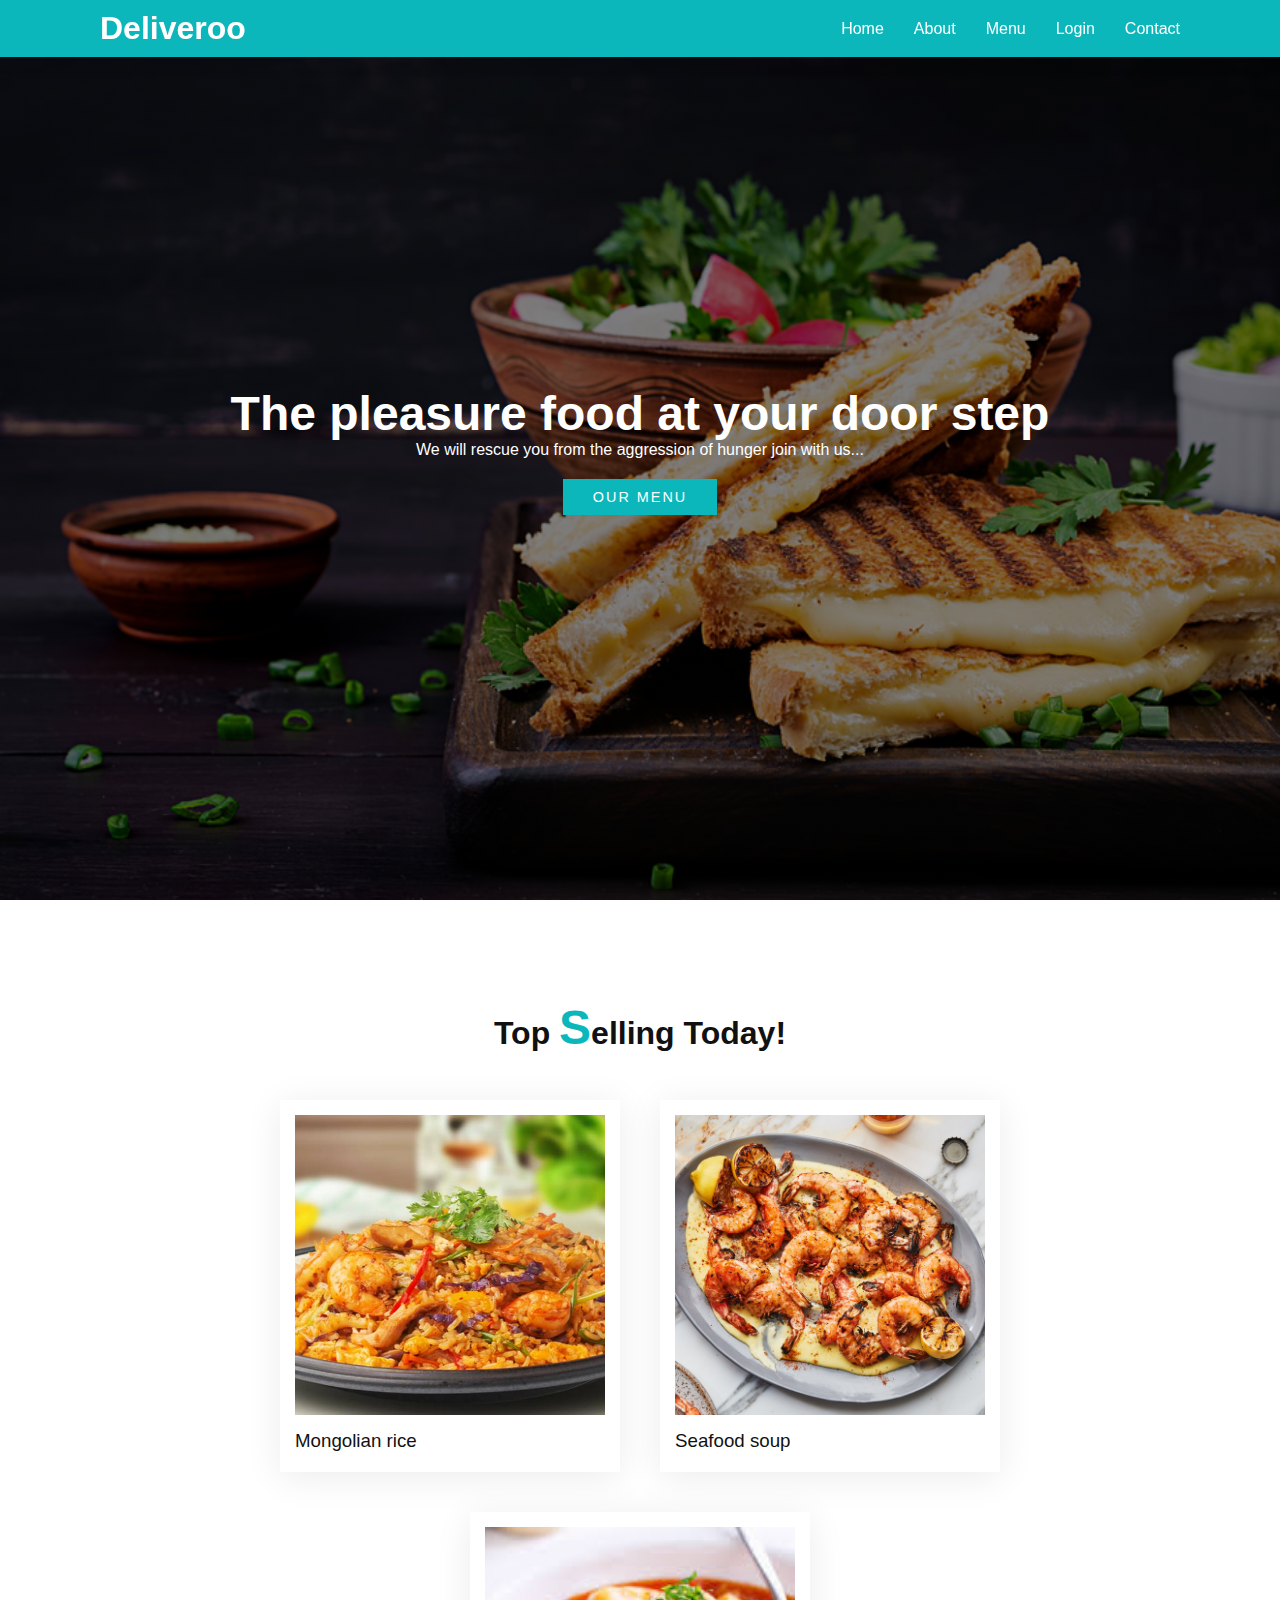
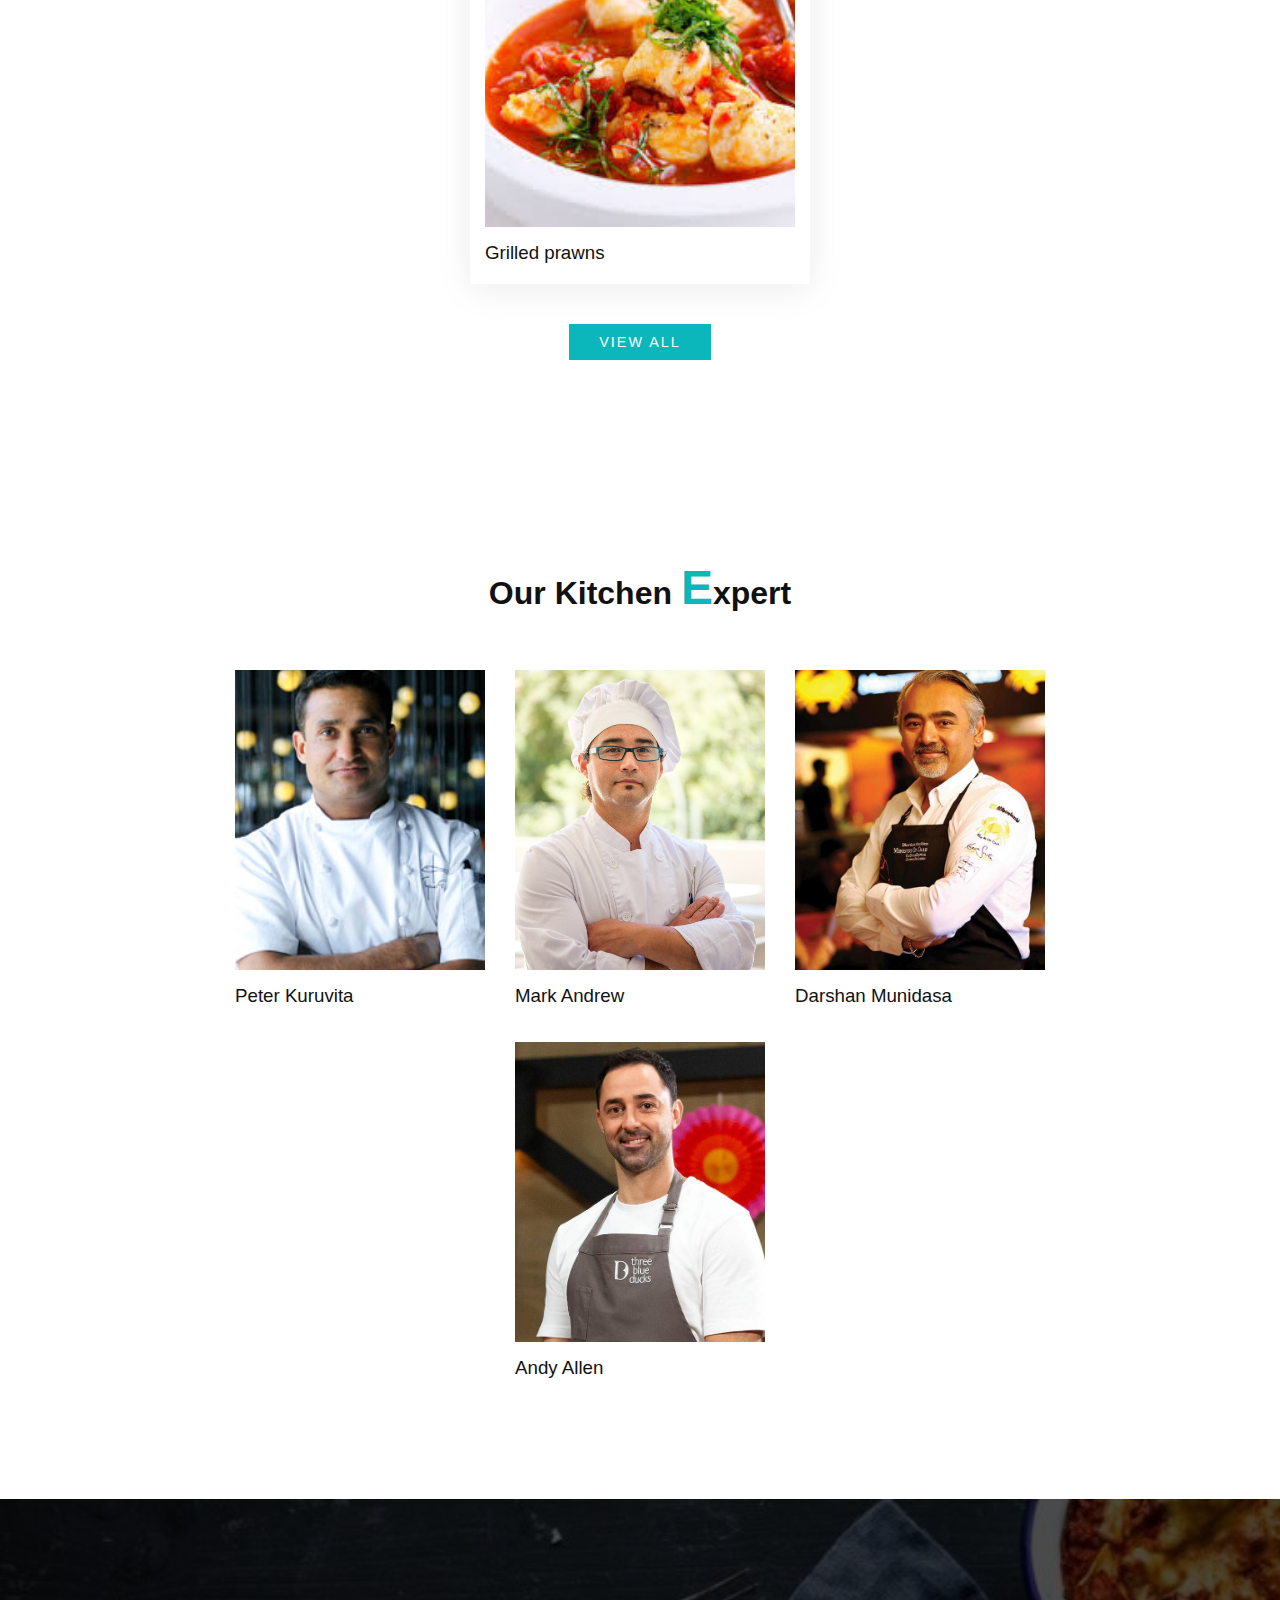
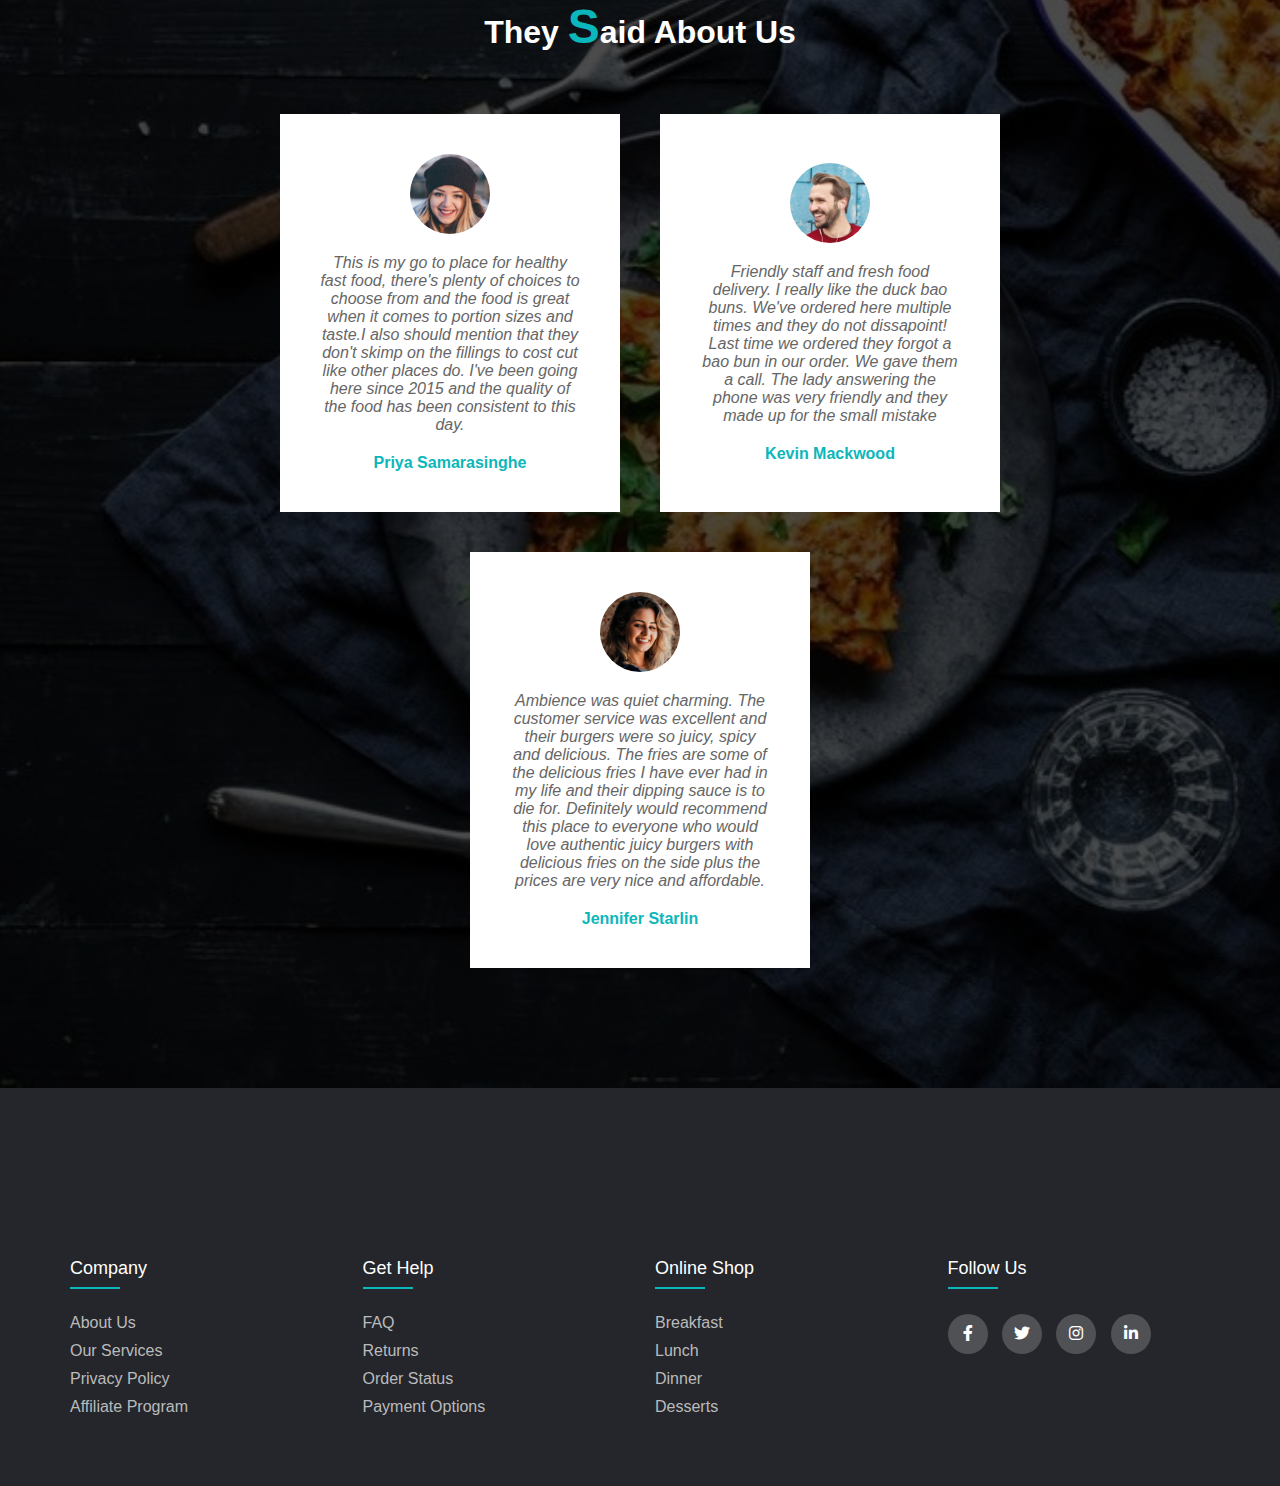
<file: index.html>
<!DOCTYPE html>
<html lang="en">
<head>
    <meta name="viewport" content="width=device-width, initial-scale=1.0">
	<title>food delivery web site</title>
	<link rel="stylesheet" href="style.css">
	<link rel="stylesheet" type="text/css" href="https://cdnjs.cloudflare.com/ajax/libs/font-awesome/6.0.0-beta3/css/all.min.css">
</head>
<body>
    <header class="sticky">
    	<a href="#" class="logo">Deliveroo<span>.</span></a>
    	<div class="menutoggle" onclick="togglemenu();"></div>  

    	<ul class="navigation">
    		<li><a href="index.html">Home</a></li>
    		<li><a href="about.html">About</a></li>
    		<li><a href="menu.html">Menu</a></li>
    		<li><a href="login.html">Login</a></li>
    		<li><a href="contact.html">Contact</a></li>
    	</ul>
    </header>
        <section class="banner" id="banner">
       <div class="content">
     	   <h2>The pleasure food at your door step</h2>
     	   <p>We will rescue you from the aggression of hunger join with us...</p>
     	   <a href="menu.html" class="btn">Our menu</a>
       </div>	
     </section>

     
    <section class="menu" id="menu">
        <div class="title">
            <h2 class="titletext">Top <span>S</span>elling Today!</h2>
            
        </div>
        <div class="content">
            <div class="box">
                <div class="imgbx">
                    <img src="images/menu10.jpg">
                </div>
                <div class="text">
                    <h3>Seafood soup</h3>
                </div>
            </div>
            <div class="box">
                <div class="imgbx">
                    <img src="images/menu11.jpg">
                </div>
                <div class="text">
                    <h3>Mongolian rice </h3>
                </div>
            </div>
            <div class="box">
                <div class="imgbx">
                    <img src="images/menu12.jpg">
                </div>
                <div class="text">
                    <h3>Grilled prawns</h3>
                </div>
            </div>
            <div class="title">
            <a href="menu.html" class="btn">View all</a>
        </div>
    </div>
    </section>
     

     <section class="expert" id="expert">
     	<div class="title">
     		<h2 class="titletext">Our Kitchen <span>E</span>xpert</h2>
     		
     	</div>
     	<div class="content">
     	  <div class="box">
     	  	<div class="imgbx">
     	  		<img src="images/expert1.jpg">
     	  	</div>
     	  	<div class="text">
     	  	   <h3>Peter Kuruvita</h3>	
     	  	</div>
     	  </div>
     	  <div class="box">
     	  	<div class="imgbx">
     	  		<img src="images/expert2.jpeg">
     	  	</div>
     	  	<div class="text">
     	  	   <h3>Mark Andrew</h3>	
     	  	</div>
     	  </div>
     	  <div class="box">
     	  	<div class="imgbx">
     	  		<img src="images/expert3.jpg">
     	  	</div>
     	  	<div class="text">
     	  	   <h3>Darshan Munidasa</h3>	
     	  	</div>
     	  </div>
     	  <div class="box">
     	  	<div class="imgbx">
     	  		<img src="images/expert4.jpg">
     	  	</div>
     	  	<div class="text">
     	  	   <h3>Andy Allen</h3>	
     	  	</div>
     	  </div>
     		
     	</div>
     </section>
     <section class="testimonials" id="testimonials">
     	<div class="title white">
     		<h2 class="titletext">They <span>S</span>aid About Us</h2>
     		
     	</div>
     	<div class="content">
     		<div class="box">
     			<div class="imgbx">
     				<img src="images/testi1.png">
     			</div>
     			<div class="text">
     				<p>This is my go to place for healthy fast food, there's plenty of choices to choose from and the food is great when it comes to portion sizes and taste.I also should mention that they don't skimp on the fillings to cost cut like other places do.
I've been going here since 2015 and the quality of the food has been consistent to this day.</p>
     				<h3>Priya Samarasinghe</h3>
     			</div>
     		</div>
     		<div class="box">
     			<div class="imgbx">
     				<img src="images/testi2.png">
     			</div>
     			<div class="text">
     				<p>Friendly staff and fresh food delivery. I really like the duck bao buns. We've ordered here multiple times and they do not dissapoint! Last time we ordered they forgot a bao bun in our order. We gave them a call. The lady answering the phone was very friendly and they made up for the small mistake</p>
     				<h3>Kevin Mackwood</h3>
     			</div>
     		</div>
     		<div class="box">
     			<div class="imgbx">
     				<img src="images/testi3.png">
     			</div>
     			<div class="text">
     				<p>Ambience was quiet charming. The customer service was excellent and their burgers were so juicy, spicy and delicious. The fries are some of the delicious fries I have ever had in my life and their dipping sauce is to die for. Definitely would recommend this place to everyone who would love authentic juicy burgers with delicious fries on the side plus the prices are very nice and affordable.</p>
     				<h3>Jennifer Starlin</h3>
     			</div>
     		</div>
     	</div>
     	</section>

        

     <footer class="footer">
     	<div class="container">
     		<div class="row">
     			<div class="footer-col">
     				<h4>Company</h4>
     				<ul>
     					<li><a href="#">about us</a></li>
     					<li><a href="#">our services</a></li>
     					<li><a href="#">privacy policy</a></li>
     					<li><a href="#">affiliate program</a></li>
     				</ul>
     			</div>

     			<div class="footer-col">
     				<h4>Get help</h4>
     				<ul>
     					<li><a href="#">FAQ</a></li>
     					<li><a href="#">returns</a></li>
     					<li><a href="#">order status</a></li>
     					<li><a href="#">payment options</a></li>
     				</ul>
     			</div>

     			<div class="footer-col">
     				<h4>Online shop</h4>
     				<ul>
     					<li><a href="#">breakfast</a></li>
     					<li><a href="#">lunch</a></li>
     					<li><a href="#">dinner</a></li>
     					<li><a href="#">desserts</a></li>
     				</ul>
     			</div>
     			<div class="footer-col">
     				<h4>Follow us</h4>
     				<div class="social-links">
     					<a href="#"><i class="fab fa-facebook-f"></i></a>
     					<a href="#"><i class="fab fa-twitter"></i></a>
     					<a href="#"><i class="fab fa-instagram"></i></a>
     					<a href="#"><i class="fab fa-linkedin-in"></i></a>
     				</div>
     			</div>
     		
            </div>
       </div>		
     </footer>











     	
   <script type="text/javascript">
   	window.addEventlistener('scroll',function(){const header = document.querySelector('header');
   		header.classList.toggle("sticky", window.scrollY > 0);
   });


   	function togglemenu() {
   		const menutoggle =document.querySelector('.menutoggle');
   		const navigation= document.querySelector('.navigation');
   		menutoggle.classList.toggle('active');
   		menutoggle.classList.toggle('active');
   		// body...
   	}
   </script> 
</body>
</html>
</file>
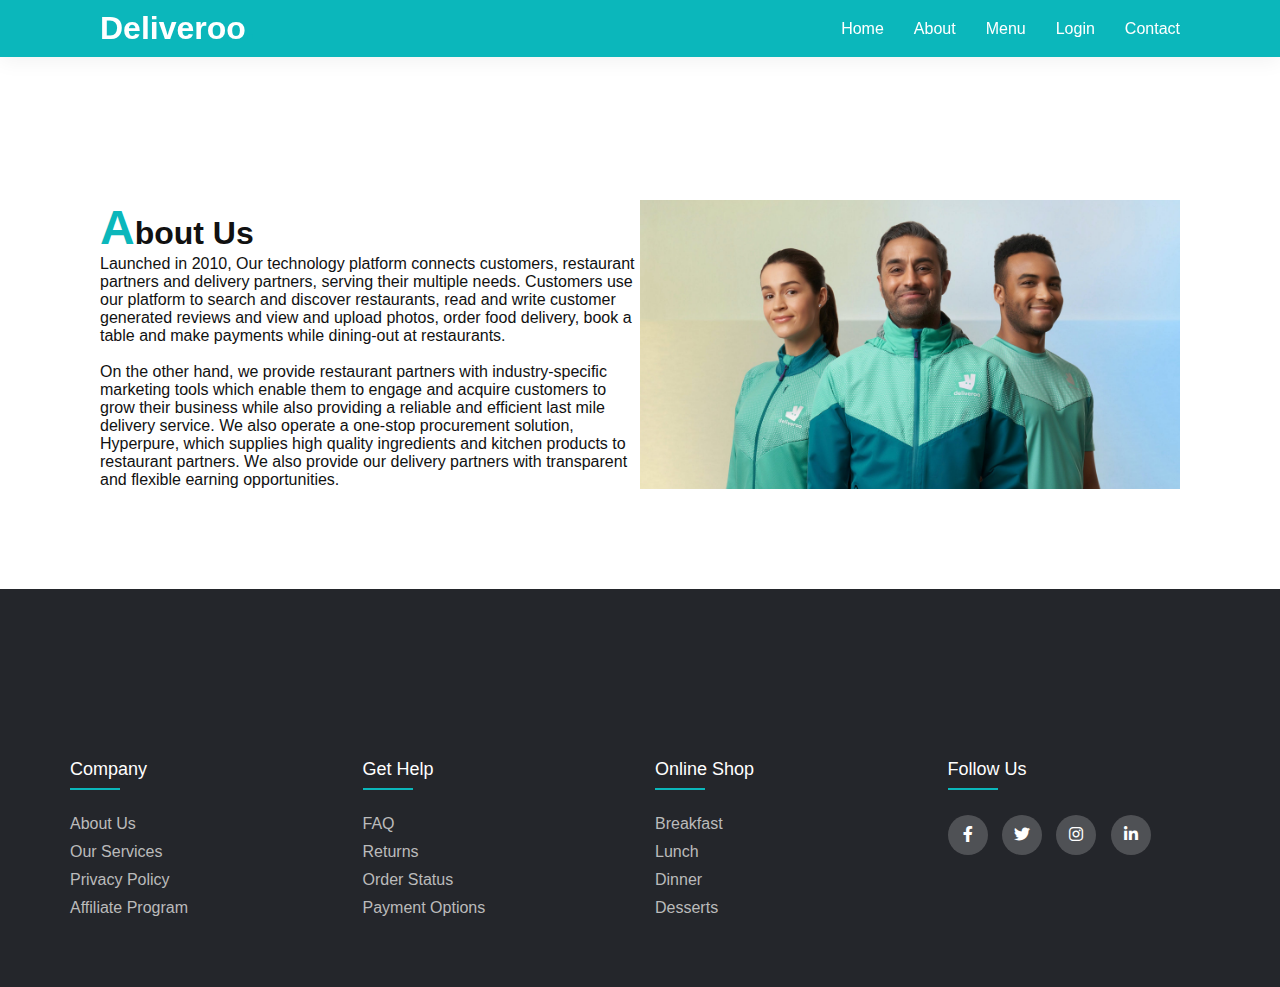
<file: about.html>
<!DOCTYPE html>
<html lang="en">
<head>
    <meta name="viewport" content="width=device-width, initial-scale=1.0">
	<title>food delivery web site</title>
	<link rel="stylesheet" href="style.css">
	<link rel="stylesheet" type="text/css" href="https://cdnjs.cloudflare.com/ajax/libs/font-awesome/6.0.0-beta3/css/all.min.css">
</head>
<body>
    <header class="sticky">
    	<a href="#" class="logo">Deliveroo<span>.</span></a>
    	<div class="menutoggle" onclick="togglemenu();"></div>  

    	<ul class="navigation">
    		<li><a href="index.html">Home</a></li>
    		<li><a href="about.html">About</a></li>
    		<li><a href="menu.html">Menu</a></li>
    		<li><a href="login.html">Login</a></li>
    		
    		<li><a href="contact.html">Contact</a></li>
    	</ul>
    </header>
    <section class="about" id="about">
        
        <div class="row">
            <div class="col50">

                <h2 class="titletext"><span>A</span>bout Us</h2>

                <p>Launched in 2010, Our technology platform connects customers, restaurant partners and delivery partners, serving their multiple needs. Customers use our platform to search and discover restaurants, read and write customer generated reviews and view and upload photos, order food delivery, book a table and make payments while dining-out at restaurants.<br><br> On the other hand, we provide restaurant partners with industry-specific marketing tools which enable them to engage and acquire customers to grow their business while also providing a reliable and efficient last mile delivery service. We also operate a one-stop procurement solution, Hyperpure, which supplies high quality ingredients and kitchen products to restaurant partners. We also provide our delivery partners with transparent and flexible earning opportunities.</p>
            </div>
            <div class="col50">
                <div class="imgbx">
                    <img src="images/about.jpg">
                </div>
            </div>
        </div>
     </section>
     <footer class="footer">
        <div class="container">
            <div class="row">
                <div class="footer-col">
                    <h4>Company</h4>
                    <ul>
                        <li><a href="#">about us</a></li>
                        <li><a href="#">our services</a></li>
                        <li><a href="#">privacy policy</a></li>
                        <li><a href="#">affiliate program</a></li>
                    </ul>
                </div>

                <div class="footer-col">
                    <h4>Get help</h4>
                    <ul>
                        <li><a href="#">FAQ</a></li>
                        <li><a href="#">returns</a></li>
                        <li><a href="#">order status</a></li>
                        <li><a href="#">payment options</a></li>
                    </ul>
                </div>

                <div class="footer-col">
                    <h4>Online shop</h4>
                    <ul>
                        <li><a href="#">breakfast</a></li>
                        <li><a href="#">lunch</a></li>
                        <li><a href="#">dinner</a></li>
                        <li><a href="#">desserts</a></li>
                    </ul>
                </div>
                <div class="footer-col">
                    <h4>Follow us</h4>
                    <div class="social-links">
                        <a href="#"><i class="fab fa-facebook-f"></i></a>
                        <a href="#"><i class="fab fa-twitter"></i></a>
                        <a href="#"><i class="fab fa-instagram"></i></a>
                        <a href="#"><i class="fab fa-linkedin-in"></i></a>
                    </div>
                </div>
            
            </div>
       </div>       
     </footer>


   <script type="text/javascript">
    window.addEventlistener('scroll',function(){const header = document.querySelector('header');
        header.classList.toggle("sticky", window.scrollY > 0);
   });


    function togglemenu() {
        const menutoggle =document.querySelector('.menutoggle');
        const navigation= document.querySelector('.navigation');
        menutoggle.classList.toggle('active');
        menutoggle.classList.toggle('active');
        // body...
    }
   </script> 
</body>
</html>
</file>
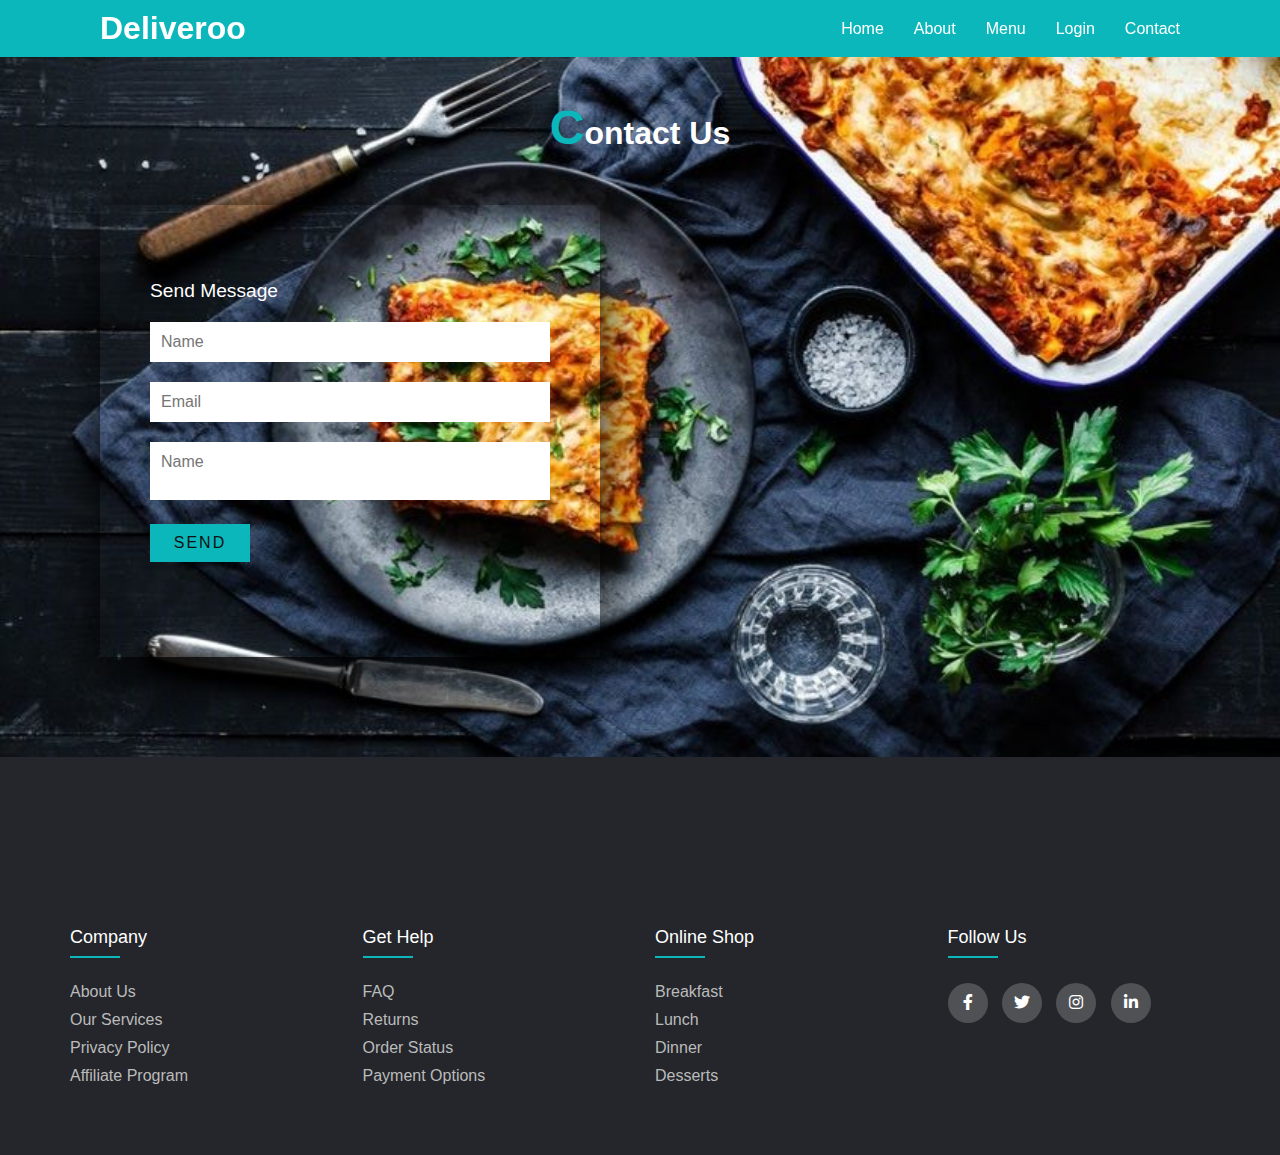
<file: contact.html>
<!DOCTYPE html>
<html lang="en">
<head>
    <meta name="viewport" content="width=device-width, initial-scale=1.0">
	<title>food delivery web site</title>
	<link rel="stylesheet" href="style.css">
	<link rel="stylesheet" type="text/css" href="https://cdnjs.cloudflare.com/ajax/libs/font-awesome/6.0.0-beta3/css/all.min.css">
</head>
<body>
    <header class="sticky">
    	<a href="#" class="logo">Deliveroo<span>.</span></a>
    	<div class="menutoggle" onclick="togglemenu();"></div>  

    	<ul class="navigation">
    		<li><a href="index.html">Home</a></li>
    		<li><a href="about.html">About</a></li>
    		<li><a href="menu.html">Menu</a></li>
    		<li><a href="login.html">Login</a></li>
    		
    		<li><a href="contact.html">Contact</a></li>
    	</ul>
    </header>
        

     <section class="contact" id="contact">
        <div class="title white">
        <h2 class="titletext"><span>C</span>ontact Us</h2>
            
        </div>
        <div class="contactform">
           <h3>Send Message</h3>
           <div class="inputbox">
             <input type="text" placeholder="Name">
           </div>
            <div class="inputbox">
             <input type="text" placeholder="Email">
           </div>
            <div class="inputbox">
              <textarea placeholder="Name"></textarea>
           </div>
            <div class="inputbox">
             <input type="submit" value="Send">
           </div>
        </div>  
        </section>

     <footer class="footer">
        <div class="container">
            <div class="row">
                <div class="footer-col">
                    <h4>Company</h4>
                    <ul>
                        <li><a href="#">about us</a></li>
                        <li><a href="#">our services</a></li>
                        <li><a href="#">privacy policy</a></li>
                        <li><a href="#">affiliate program</a></li>
                    </ul>
                </div>

                <div class="footer-col">
                    <h4>Get help</h4>
                    <ul>
                        <li><a href="#">FAQ</a></li>
                        <li><a href="#">returns</a></li>
                        <li><a href="#">order status</a></li>
                        <li><a href="#">payment options</a></li>
                    </ul>
                </div>

                <div class="footer-col">
                    <h4>Online shop</h4>
                    <ul>
                        <li><a href="#">breakfast</a></li>
                        <li><a href="#">lunch</a></li>
                        <li><a href="#">dinner</a></li>
                        <li><a href="#">desserts</a></li>
                    </ul>
                </div>
                <div class="footer-col">
                    <h4>Follow us</h4>
                    <div class="social-links">
                        <a href="#"><i class="fab fa-facebook-f"></i></a>
                        <a href="#"><i class="fab fa-twitter"></i></a>
                        <a href="#"><i class="fab fa-instagram"></i></a>
                        <a href="#"><i class="fab fa-linkedin-in"></i></a>
                    </div>
                </div>
            
            </div>
       </div>       
     </footer>











        
   <script type="text/javascript">
    window.addEventlistener('scroll',function(){const header = document.querySelector('header');
        header.classList.toggle("sticky", window.scrollY > 0);
   });


    function togglemenu() {
        const menutoggle =document.querySelector('.menutoggle');
        const navigation= document.querySelector('.navigation');
        menutoggle.classList.toggle('active');
        menutoggle.classList.toggle('active');
        // body...
    }
   </script> 
</body>
</html>
</file>
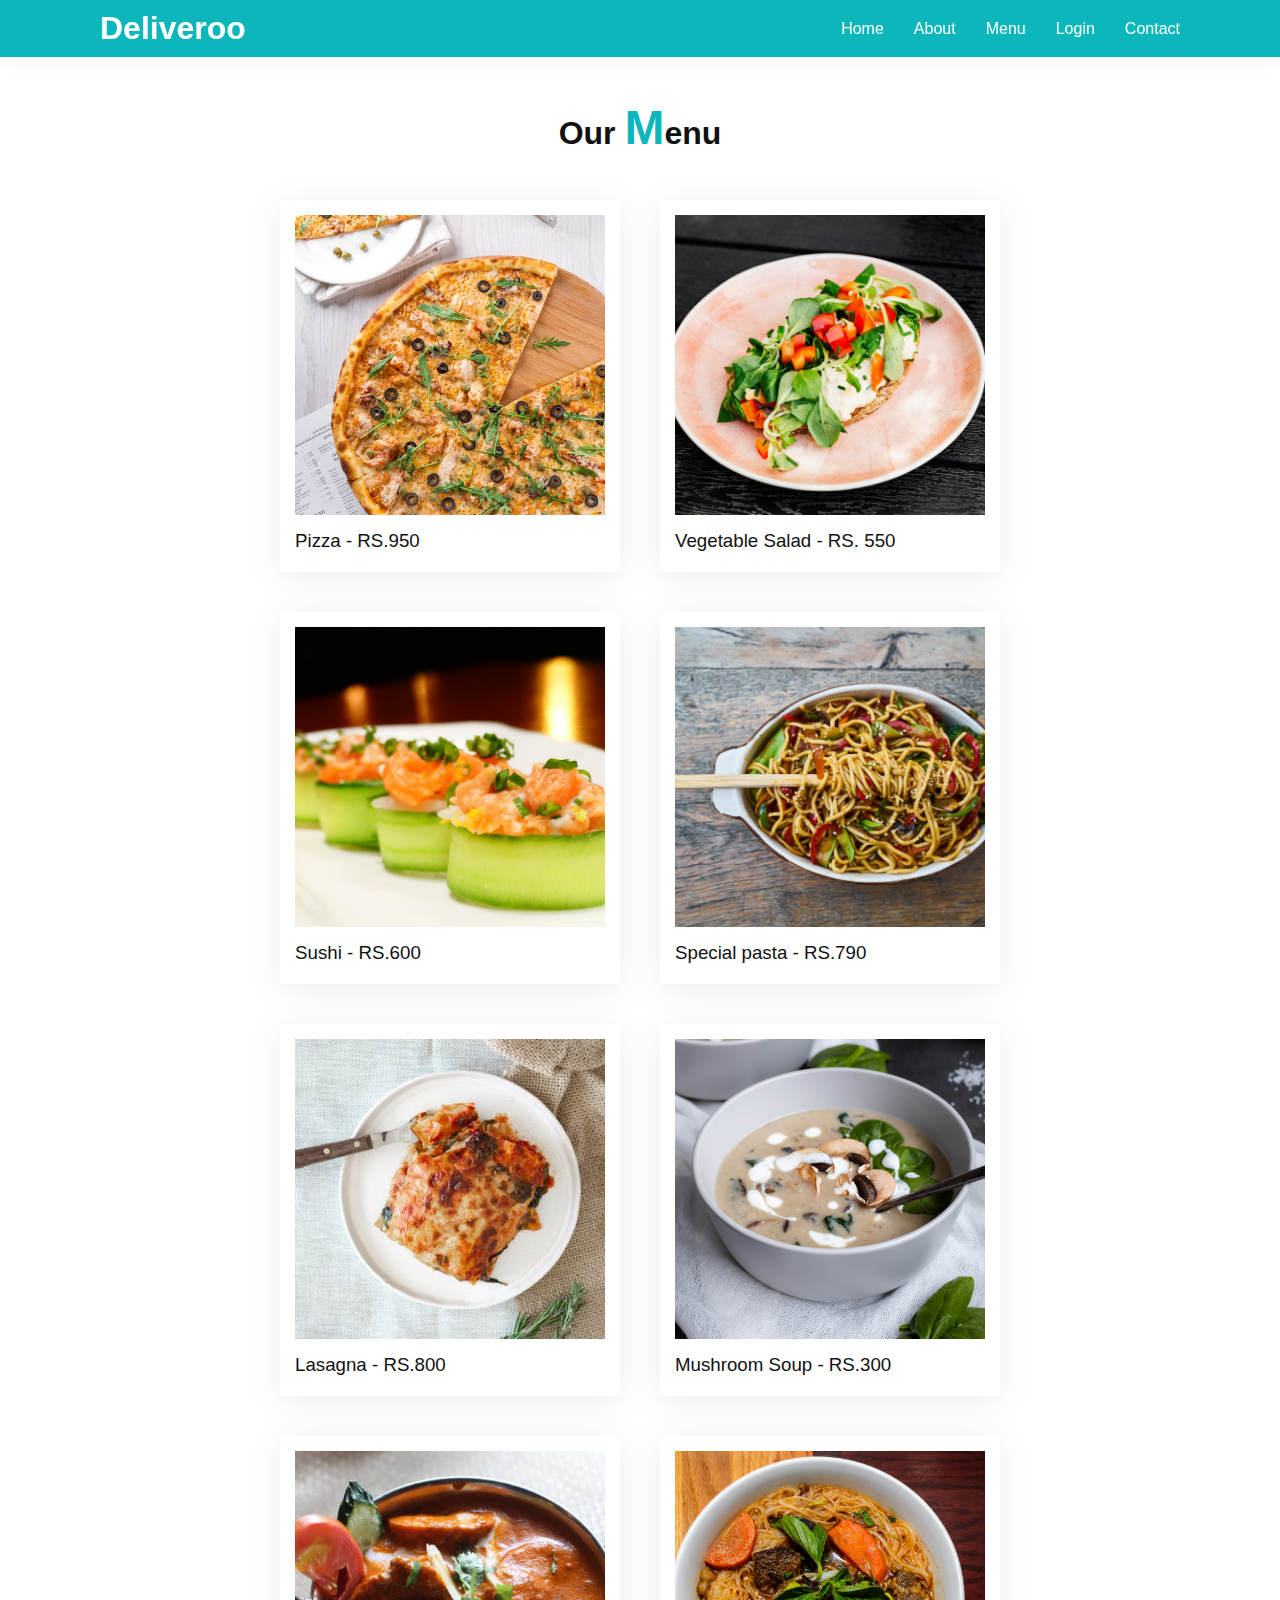
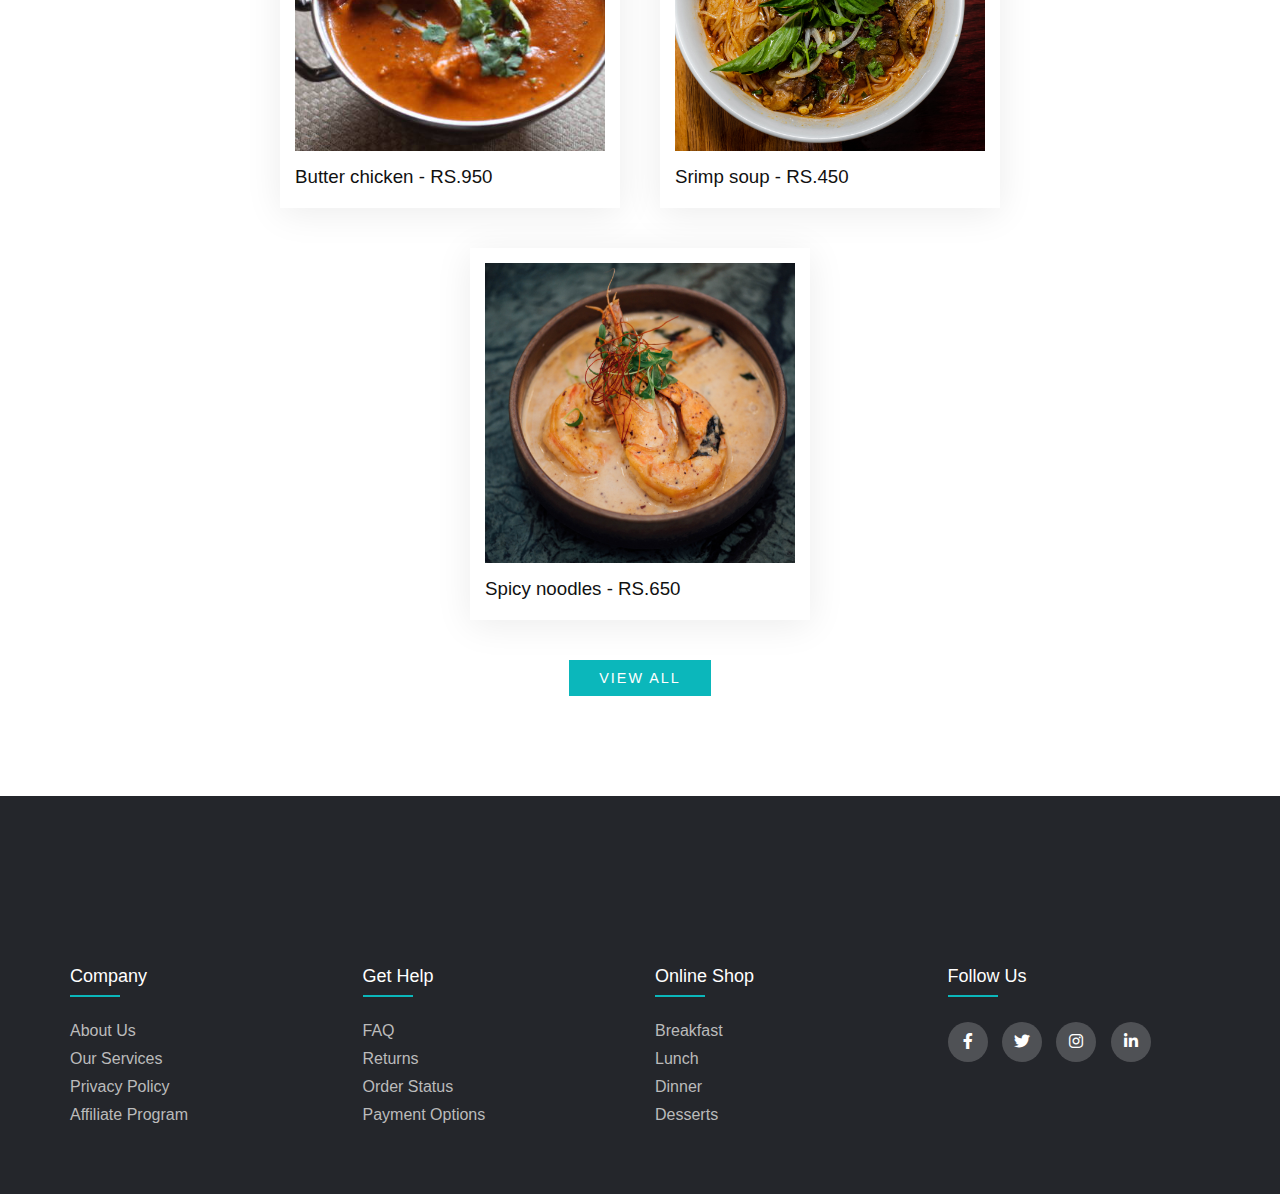
<file: menu.html>
<!DOCTYPE html>
<html lang="en">
<head>
    <meta name="viewport" content="width=device-width, initial-scale=1.0">
    <title>food delivery web site</title>
    <link rel="stylesheet" href="style.css">
    <link rel="stylesheet" type="text/css" href="https://cdnjs.cloudflare.com/ajax/libs/font-awesome/6.0.0-beta3/css/all.min.css">
</head>
<body>
    <header class="sticky">
        <a href="#" class="logo">Deliveroo<span>.</span></a>
        <div class="menutoggle" onclick="togglemenu();"></div>  

        <ul class="navigation">
            <li><a href="index.html">Home</a></li>
            <li><a href="about.html">About</a></li>
            <li><a href="menu.html">Menu</a></li>
            <li><a href="login.html">Login</a></li>
            
            <li><a href="contact.html">Contact</a></li>
        </ul>
    </header>
    

  <section class="menu" id="menu">
        <div class="title">
            <h2 class="titletext">Our <span>M</span>enu</h2>
            
        </div>
        <div class="content">
            <div class="box">
                <div class="imgbx">
                    <img src="images/menu1.jpeg">
                </div>
                <div class="text">
                    <h3>Vegetable Salad - RS. 550</h3>
                </div>
            </div>
            <div class="box">
                <div class="imgbx">
                    <img src="images/menu2.jpeg">
                </div>
                <div class="text">
                    <h3>Pizza - RS.950 </h3>
                </div>
            </div>
            <div class="box">
                <div class="imgbx">
                    <img src="images/menu3.jpeg">
                </div>
                <div class="text">
                    <h3>Special pasta - RS.790</h3>
                </div>
            </div>
            <div class="box">
                <div class="imgbx">
                    <img src="images/menu4.jpeg">
                </div>
                <div class="text">
                    <h3>Sushi - RS.600</h3>
                </div>
            </div>
            <div class="box">
                <div class="imgbx">
                    <img src="images/menu5.jpg">
                </div>
                <div class="text">
                    <h3>Mushroom Soup - RS.300</h3>
                </div>
            </div>
            <div class="box">
                <div class="imgbx">
                    <img src="images/menu6.jpeg">
                </div>
                <div class="text">
                    <h3>Lasagna - RS.800</h3>
                </div>
            </div>
            <div class="box">
                <div class="imgbx">
                    <img src="images/menu7.jpg">
                </div>
                <div class="text">
                    <h3>Srimp soup - RS.450</h3>
                </div>
            </div>
            <div class="box">
                <div class="imgbx">
                    <img src="images/menu8.jpg">
                </div>
                <div class="text">
                    <h3>Butter chicken - RS.950</h3>
                </div>
            </div>
            <div class="box">
                <div class="imgbx">
                    <img src="images/menu9.jpg">
                </div>
                <div class="text">
                    <h3>Spicy noodles - RS.650</h3>
                </div>
            </div>
        </div>
        <div class="title">
            <a href="#" class="btn">View all</a>
        </div>
     </section>



     <footer class="footer">
        <div class="container">
            <div class="row">
                <div class="footer-col">
                    <h4>Company</h4>
                    <ul>
                        <li><a href="#">about us</a></li>
                        <li><a href="#">our services</a></li>
                        <li><a href="#">privacy policy</a></li>
                        <li><a href="#">affiliate program</a></li>
                    </ul>
                </div>

                <div class="footer-col">
                    <h4>Get help</h4>
                    <ul>
                        <li><a href="#">FAQ</a></li>
                        <li><a href="#">returns</a></li>
                        <li><a href="#">order status</a></li>
                        <li><a href="#">payment options</a></li>
                    </ul>
                </div>

                <div class="footer-col">
                    <h4>Online shop</h4>
                    <ul>
                        <li><a href="#">breakfast</a></li>
                        <li><a href="#">lunch</a></li>
                        <li><a href="#">dinner</a></li>
                        <li><a href="#">desserts</a></li>
                    </ul>
                </div>
                <div class="footer-col">
                    <h4>Follow us</h4>
                    <div class="social-links">
                        <a href="#"><i class="fab fa-facebook-f"></i></a>
                        <a href="#"><i class="fab fa-twitter"></i></a>
                        <a href="#"><i class="fab fa-instagram"></i></a>
                        <a href="#"><i class="fab fa-linkedin-in"></i></a>
                    </div>
                </div>
            
            </div>
       </div>       
     </footer>











        
   <script type="text/javascript">
    window.addEventlistener('scroll',function(){const header = document.querySelector('header');
        header.classList.toggle("sticky", window.scrollY > 0);
   });


    function togglemenu() {
        const menutoggle =document.querySelector('.menutoggle');
        const navigation= document.querySelector('.navigation');
        menutoggle.classList.toggle('active');
        menutoggle.classList.toggle('active');
        // body...
    }
   </script> 
</body>
</html>
</file>
<file: style.css>
@import url('https://fonts.googleapis.com/css?family=poppins:200,300,400,500,600,700,800,900&display=swap');

*{
   margin: 0;
   padding: 0;
   box-sizing: border-box;
   font-family:  Arial, sans-serif;
   scroll-behavior: smooth
  }
 p{
 	font-weight: 300;
 	color: #111;
 } 

 .banner{
 	position: relative;
 	width: 100%;
 	min-height: 100vh;
 	display: flex;
 	justify-content: center;
 	align-items: center;
 	background: linear-gradient(rgba(0,0,0,0.5),rgba(0,0,0,0.5)),url(images/12.jpg);
 	background-size: cover;


 }
 .banner .content{
 	max-width: 900px;
 	text-align: center;
 }
 .banner .content h2{
 	font-size: 3em;
 	color: #fff;
 }
 .banner .content p{
 	font-size: 1em;
 	color: #fff;

 }
 .btn{
 	font-size: 0.9em;
 	color:#fff;
 	background: #0BB7BB;
 	display: inline-block;
 	padding: 10px 30px;
 	margin-top: 20px;
 	text-transform: uppercase;
 	text-decoration: none;
 	letter-spacing: 2px;
 	transition: 0.5s;
 }
 .btn:hover{
 	letter-spacing: 6px;
 }
 header{
 	position: fixed;
 	top: 0;
 	left: 0;
 	width: 100%;
 	padding:4 0px 100px;
 	z-index: 10000;
 	display: flex;
 	justify-content: space-between;
 	align-items: center;
 	transition: 0.5s;
 }
 header.sticky{
 	background: #0BB7BB;
 	padding: 10px 100px;
 	box-shadow: 0 5px 20px rgba(0,0,0,0.05);

 }
 
 
 header .logo{
 	color: #fff;
 	font-weight: 700;
 	font-size: 2em;
 	text-decoration: none;

 }
 

 
 header .logo span{
 	color:#0BB7BB; 
 }
 header .navigation{
 	position: relative;
 	display: flex;
 }
 header .navigation li{
 	list-style: none;
 	margin-left: 30px;

 }
 header .navigation li a{
 	text-decoration: none;
 	color: #fff;
 	font-weight: 300;
 }
header .navigation li a:hover{
	color: #000;
}
section{
	padding: 100px;
}
.row{
	position: relative;
	width: 100%;
	display: flex;
	justify-content: space-between;
	margin-top: 100px;


}
.row .col50{
	position: relative;
	width: 50%;


}
.titletext{
	color: #111;
	font-size: 2em;
	font-weight: 700;
	

}
.titletext span{
	color: #0BB7BB;
	font-weight: 700;
	font-size: 1.5em;

}
.row .col50 .imgbx{
	position: relative;
	width: 100%;
	/*min-height: 300px;*/
	height: 100%;

}
.row .col50 .imgbx img{
	position: absolute;
	top: 0;
	left: 0;
	width: 100%;
	height: 100%;
	object-fit: cover;
}
.title{
	width: 100%;
	display: flex;
	justify-content: center;
	align-items: center;
	flex-direction: column;
}
.menu .content{
	display: flex;
	justify-content: center;
	flex-direction: row-reverse;
	flex-wrap: wrap;
	margin-top: 25px;


}
.menu .content .box{
	width: 340px;
	margin: 20px;
	border: 15px solid #fff;
	box-shadow: 0 5px 35px rgba(0,0,0,0.08);

}
.menu .content .box .imgbx{
	position: relative;
	width: 100%;
	height: 300px;
}
.menu .content .box .imgbx img{
	position: absolute;
	top: 0;
	left:0;
	width: 100%;
	height: 100%;
	object-fit: cover;
}
.menu .content .box .text{
	padding: 15px 0 5px;
}
.menu .content .box .text h3{

	font-weight: 400;
	color:#111;
}
.expert .content{
	display: flex;
	justify-content: center;
	flex-wrap: wrap;
	flex-direction: row;
	margin-top: 40px;
}
.expert .content .box{
	width: 250px;
	margin: 15px;
}
.expert .content .box .imgbx{
	position: relative;
	width: 100%;
	height: 300px;
}
.expert .content .box .imgbx img{
	
	position: absolute;
	top: 0;
	left:0;
	width: 100%;
	height: 100%;
	object-fit: cover;

}
.expert .content .box .text{
	padding: 15px 0 5px;
}
.expert .content .box .text h3{
	font-weight: 400;
	color: #111;

}
.testimonials{
	background: linear-gradient(rgba(0,0,0,0.7),rgba(0,0,0,0.7)),url(images/back.jpg);
	background-size: cover;
}
.white .titletext, .white p{
	color: #fff;
}
.testimonials .content{
	display: flex;
	justify-content: center;
	flex-wrap: wrap;
	flex-direction: row;
	margin-top: 40px;


}
.testimonials .content .box{
	width: 340px;
	margin: 20px;
	padding: 40px;
	background: #fff;
	display: flex;
	justify-content: center;
	align-items: center;
	flex-direction: column;

}

.testimonials .content .box .imgbx{
    position: relative;
    width: 80px;
    height: 80px;
    margin-bottom: 20px;
    border-radius: 50%;
    overflow: hidden;
}
.testimonials .content .box .imgbx img{
	position: absolute;
	top: 0;
	left: 0;
	width: 100%;
	height: 100%;
	object-fit: cover;
}
.testimonials .content .box .text{
    text-align: center;
}
.testimonials .content .box .text p{
	color: #666;
	font-style: italic;


}
.testimonials .content .box .text h3{
	margin-top: 20px;
	color: #111;
	font-size: 1em;
	color: #0BB7BB;
	font-weight: 600;
}
.contact{
	background: url(images/back.jpg);
	background-size: cover;
	
}
.contactform{
	padding: 75px 50px;
	background-size: #fff;
	box-shadow: 0 15px 50px rgba(0,0,0,1.5);
	max-width: 500px;
	margin-top: 50px;

}
.contactform h3{
	color:#fff;
	font-size: 1.2em;
	margin-bottom: 20px;
	font-weight: 500; 
}
.contactform .inputbox{
	position: relative;
	width: 100%;
	margin-bottom: 20px;
}
.contactform .inputbox input, .contactform .inputbox textarea{
	width: 100%;
	border: 1px solid #fff;
	padding: 10px;
	color: #111;
	outline: none;
	font-size: 16px;
	font-weight: 300;
	resize: none;
}
.contactform .inputbox input[type="submit"]{
	font-size: 1em;
	background: #0BB7BB;
	display: inline-block;
	text-transform: uppercase;
	text-decoration: none;
	letter-spacing: 2px;
	transition: 0.5s;
	max-width: 100px;
	font-weight: 500;
	border: none;
	cursor: pointer;
}

.container{
	max-width: 1170px;
	
	margin: auto;
}
.row{
	display: flex;
	flex-wrap: wrap;
}
ul{
	list-style: none;
}
body .login{
	display: grid;
	height: 100%;
	place-items:center;
	background:#D4E6F1;

}
.wrapper{
	width: 380px;
	background: #fff;
	border-radius: 5px;
	margin-top: 40px;
}

.wrapper .topic{
	line-height: 80px;
	background:  #0BB7BB;
	text-align: center;
	border-radius: 5px 5px 0 0;
	font-size: 25px;
	color: #fff;
	font-weight: 600;
}
.wrapper form{
	padding:30px 25px 25px 25px;
}
.wrapper form .log{
	height: 45px;
	margin-bottom: 15px;
	position: relative;
}
.wrapper form .log input{
	height: 100%;
	width: 100%;
	outline:none;
	padding-left: 60px;
	border-radius: 5px;
	border: 1px solid lightgrey;
	font-size:16px; 
	transition: all 0.3s ease;


}
form .log input:focus{
    border-color:  #0BB7BB;
    box-shadow: inset 0px 0px 2px 2px rgba(26,188,156,0.25);

}
.wrapper form .log i{
	position: absolute;
	width:47px;
	height: 100%;
	color: #fff;
	font-size: 18px;
	background:  #0BB7BB;
	border: 1px solid  #0BB7BB;
	border-radius: 5px 0 0 5px;
	display: flex;
	align-items: center;
	justify-content: center;

}
.wrapper form .pass{
	margin: -8px 0 20px 0;
	margin-top: 20px;

}
.wrapper form .pass a{
	color:  #0BB7BB;
	font-size: 17px;
	text-decoration: none;
}
.wrapper form .pass a:hover{
	text-decoration: underline;
}

.wrapper form .button input{
	color: #fff;
	font-size: 20px;
	font-weight: 500;
	padding-left: 0px;
	background:  #0BB7BB;
	border: 1px solid  #0BB7BB;
	cursor: pointer;

}
form .button input:hover{
     background:#12876f; 

}
.wrapper form .signup-link{
	text-align: center;
	margin-top: 20px;
	font-size: 17px;

}
.wrapper form .signup-link a{
	color:  #0BB7BB;
	
	text-decoration: none;
}

form .signup-link a:hover{
    text-decoration: underline; 
}

















.footer{
	background-color: #24262b;
    padding: 70px 0;
    
}
.footer-col{
	width: 25%;
	padding: 0 15px;
}
.footer-col h4{
	font-size: 18px;
	color: #ffffff;
	text-transform: capitalize;
	margin-bottom: 35px;
	font-weight: 500;
	position: relative;

}
.footer-col h4::before{
	content: '';
	position: absolute;
	left: 0;
	bottom: -10px;
	background-color: #0BB7BB;
	height: 2px;
	box-sizing: border-box;
	width: 50px;
}
.footer-col ul li:not(:last-child){
	margin-bottom: 10px;
}
.footer-col ul li a{
	font-size: 16px;
	text-transform: capitalize;
	color: #ffffff;
	text-decoration: none;
	font-weight: 300;
	color: #bbbbbb;
	display: block;
	transition: all 0.3s ease;

}
.footer-col ul li a:hover{
	color: #ffffff;
	padding-left: 10px;
}
.footer-col .social-links a{
	display: inline-block;
	height: 40px;
	width: 40px;
	background-color: rgba(255,255,255,0.2);
	margin: 0 10px 10px 0;
	text-align: center;
	line-height: 40px;
	border-radius: 50%;
	color: #ffffff;
	transition: all 0.5s ease;
}
.footer-col .social-links a:hover{
	color: #24262b;
	background-color: #ffffff;
}



@media (max-width: 991px )
{
	header, header.sticky
	{
		padding: 10px 20px;
	}
	header .navigation
	{
		display: none;
	}
	header .navigation.active
	{
		width: 100%;
		height: 100%;
		position: fixed;
		top: 0;
		left: 0;
		display: flex;
		justify-content: center;
		align-items: center;
		flex-direction: column;
		background: #fff;
	}
	.menutoggle
	{
	position: relative;
	width: 40px;
	height: 40px;
	background:url(images/menu.png);
	background-size: 30px;
	background-repeat: no-repeat;
	background-position: center;
	cursor: pointer;	
	}
	.menutoggle.active
	{
    background:url(images/close.png);
	background-size: 25px;
	background-repeat: no-repeat;
	background-position: center;
	}
	header.sticky .menutoggle
	{
		filter: invert(1);
	}
}
</file>
